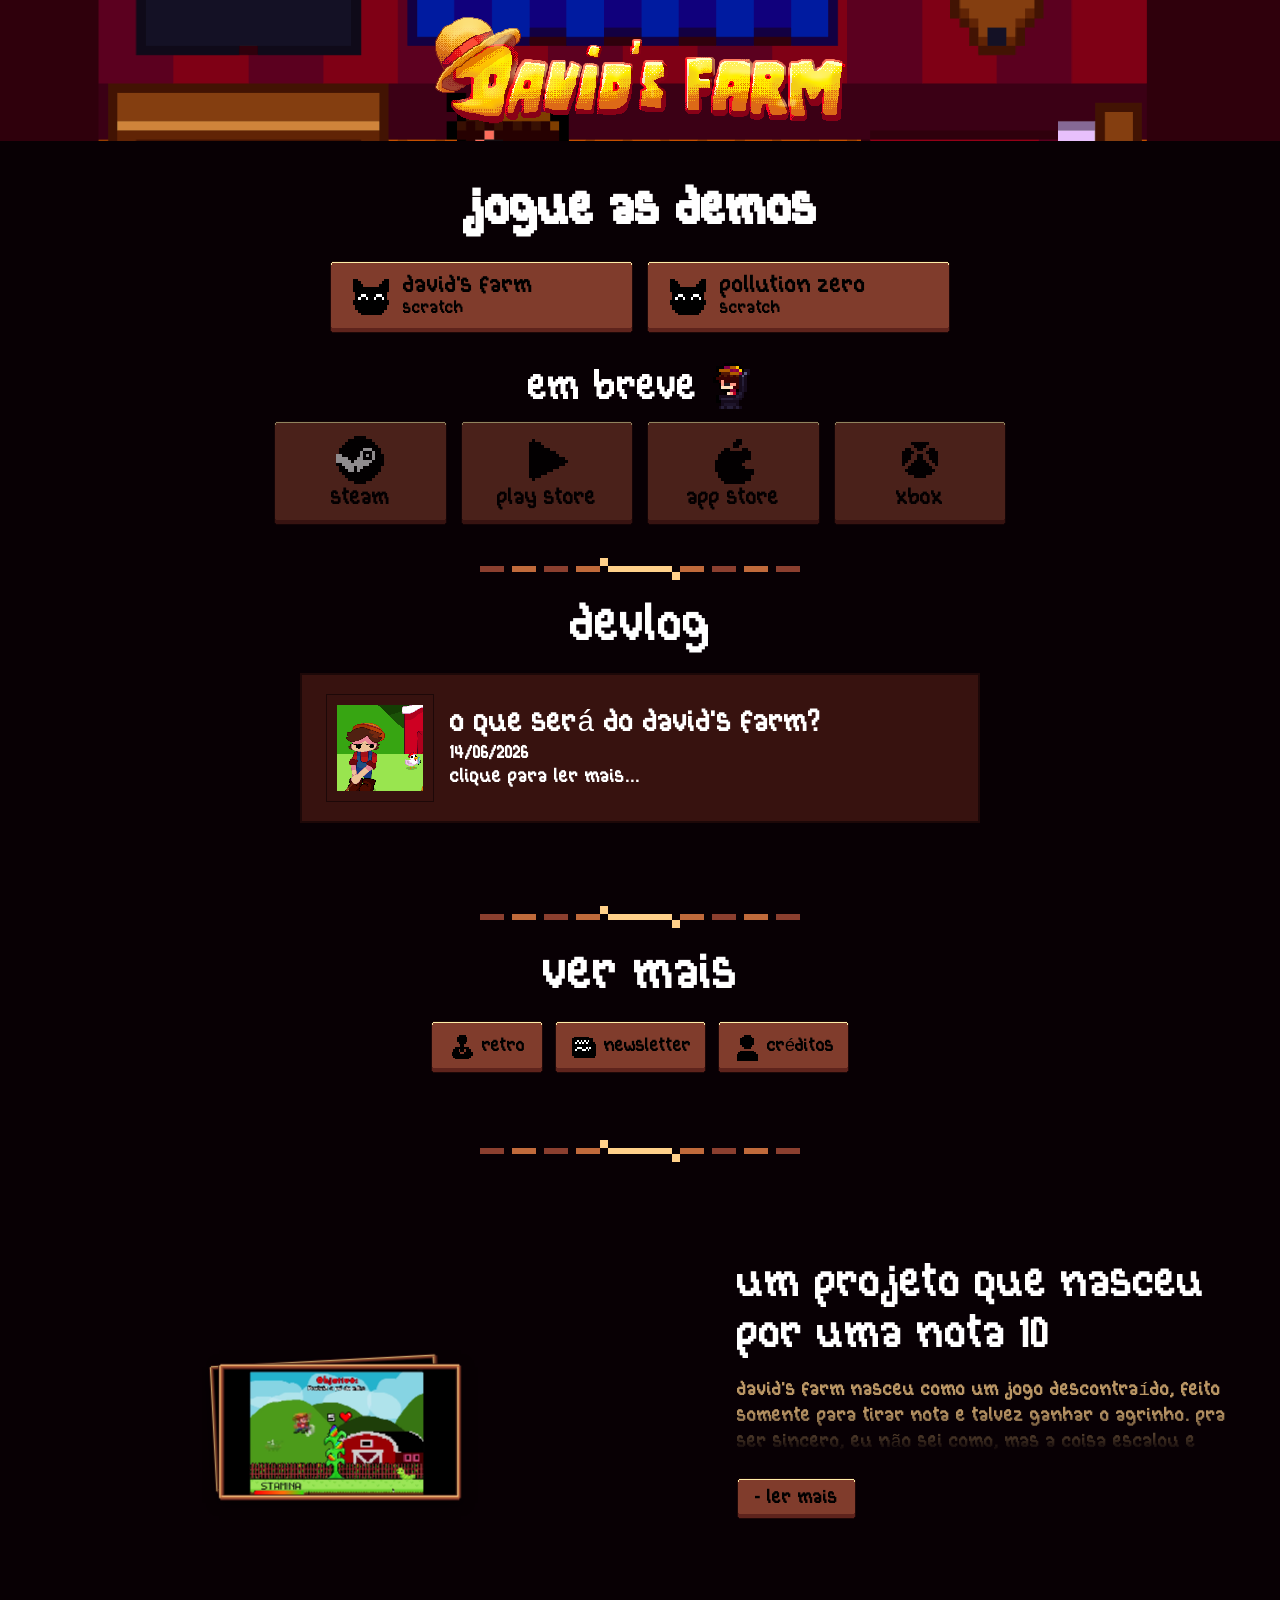
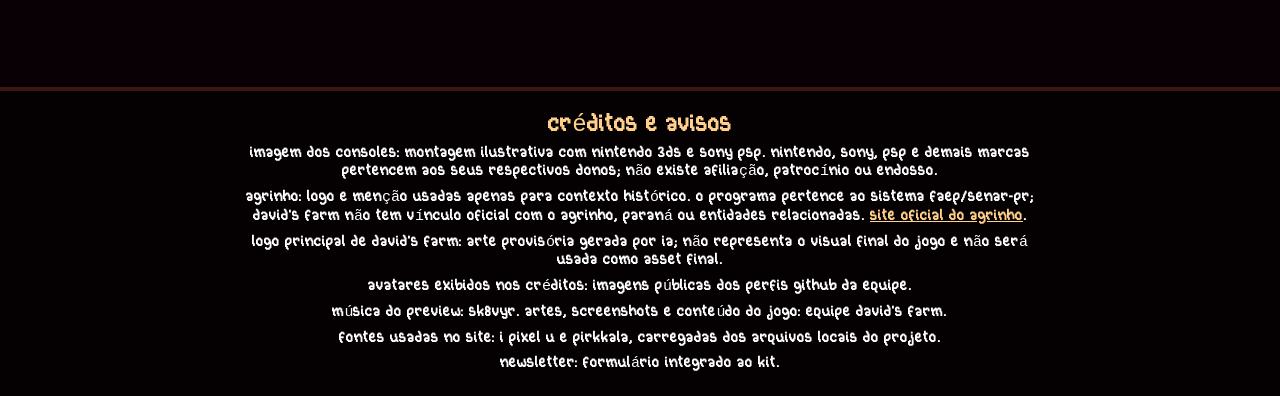
<file: index.html>
<!DOCTYPE html>
<html lang="pt-BR">
<head>
    <meta charset="UTF-8">
    <meta name="viewport" content="width=device-width, initial-scale=1.0">
    <title>David's Farm</title>
    <meta name="title" content="David's Farm">
    <meta property="og:title" content="David's Farm">
    <meta name="twitter:title" content="David's Farm">
    <link rel="icon" type="image/png" href="images/longset_logo.png">
    <link rel="preload" as="image" href="images/hero.png">
    <link rel="preload" as="image" href="images/logo.png">
    <link rel="preload" as="image" href="images/david_chair.png">
    <link rel="preload" as="image" href="images/devlog_button.png">
    <style>
        @font-face {
            font-family: 'Pirkkala';
            src: url('fonts/pirkkala.ttf') format('truetype');
            font-style: normal;
            font-weight: 400;
            font-display: swap;
        }

        * {
            box-sizing: border-box;
        }

        html,
        body {
            margin: 0;
            min-height: 100%;
            background: #080004;
            overflow-x: hidden;
        }

        body {
            color: #ffffff;
            font-family: 'Pirkkala', monospace;
            -webkit-font-smoothing: none;
            -moz-osx-font-smoothing: none;
            font-smooth: never;
        }

        html {
            scrollbar-color: #ffd08a #3c1712;
            scrollbar-width: auto;
        }

        ::-webkit-scrollbar {
            width: 18px;
            height: 18px;
        }

        ::-webkit-scrollbar-track {
            background: #080004;
            border-left: 4px solid #3c1712;
            box-shadow: inset 0 0 0 4px #1f0808;
        }

        ::-webkit-scrollbar-thumb {
            background: #ffd08a;
            border: 4px solid #3c1712;
            border-radius: 0;
            box-shadow:
                inset 3px 3px 0 #fff0b8,
                inset -3px -3px 0 #c06a3b;
        }

        ::-webkit-scrollbar-thumb:hover {
            background: #ffe0a8;
        }

        ::-webkit-scrollbar-button {
            width: 18px;
            height: 18px;
            background: #8b3f2f;
            border: 4px solid #3c1712;
            box-shadow: inset -3px -3px 0 #4a1712;
        }

        ::-webkit-scrollbar-corner {
            background: #3c1712;
        }

        img {
            max-width: 100%;
        }

        .page {
            min-height: 100vh;
            background: #080004;
        }

        .hero {
            position: relative;
            width: 100%;
            height: clamp(88px, 11vw, 145px);
            overflow: hidden;
            background: #080004;
        }

        .hero__image {
            position: absolute;
            top: 50%;
            left: 0;
            display: block;
            width: 100%;
            height: auto;
            transform: translateY(-50%);
            image-rendering: pixelated;
            image-rendering: crisp-edges;
        }

        .hero__logo {
            position: absolute;
            top: 50%;
            left: 50%;
            width: clamp(240px, 32vw, 470px);
            max-width: 84vw;
            height: auto;
            transform: translate(-50%, -50%);
            image-rendering: pixelated;
            image-rendering: crisp-edges;
        }

        .demos {
            width: min(760px, 100%);
            margin: 0 auto;
            padding: clamp(24px, 5vw, 46px) 14px clamp(20px, 4vw, 30px);
            text-align: center;
        }

        .demos__title {
            margin: 0 0 clamp(16px, 3vw, 24px);
            color: #ffffff;
            font-size: clamp(30px, 5vw, 50px);
            line-height: 1;
        }

        .demos__scratch-list {
            display: grid;
            grid-template-columns: repeat(2, minmax(0, 1fr));
            gap: clamp(8px, 1.5vw, 14px);
            width: min(620px, 100%);
            margin: 0 auto;
        }

        .demo-button {
            display: flex;
            flex-direction: row;
            align-items: center;
            justify-content: flex-start;
            gap: clamp(7px, 1.2vw, 11px);
            min-height: clamp(58px, 6vw, 72px);
            padding: clamp(6px, 1vw, 9px) clamp(8px, 1.6vw, 14px);
            color: #000000;
            text-align: left;
            text-decoration: none;
            border: 6px solid transparent;
            border-image-source: url('images/button.png');
            border-image-slice: 5 fill;
            border-image-width: 6px;
            border-image-repeat: stretch;
            image-rendering: pixelated;
        }

        .demo-button:focus-visible {
            outline: 3px solid #ffffff;
            outline-offset: 3px;
        }

        .demo-button--disabled {
            cursor: default;
            opacity: 0.55;
        }

        .demo-button__icon {
            flex: 0 0 auto;
            width: clamp(30px, 3.8vw, 42px);
            height: clamp(30px, 3.8vw, 42px);
            object-fit: contain;
            image-rendering: pixelated;
            image-rendering: crisp-edges;
        }

        .demo-button__copy {
            display: flex;
            flex-direction: column;
            gap: 2px;
            min-width: 0;
        }

        .demo-button__title,
        .demo-button__platform {
            display: block;
            overflow-wrap: normal;
            word-break: normal;
        }

        .demo-button__title {
            font-size: clamp(17px, 2.3vw, 23px);
            line-height: 0.95;
        }

        .demo-button__platform {
            color: #000000;
            font-size: clamp(13px, 1.7vw, 17px);
            line-height: 1;
        }

        .coming-soon {
            width: min(1040px, 100%);
            margin: clamp(18px, 4vw, 30px) auto 0;
        }

        .coming-soon__title {
            margin: 0 0 12px;
            color: #ffffff;
            font-size: clamp(26px, 4.2vw, 40px);
            line-height: 1;
            font-weight: normal;
            display: inline-flex;
            align-items: flex-end;
            justify-content: center;
            gap: 10px;
        }

        .coming-soon__mascot {
            width: clamp(30px, 4vw, 46px);
            height: clamp(30px, 4vw, 46px);
            image-rendering: pixelated;
            image-rendering: crisp-edges;
            transform-origin: 50% 92%;
            animation: david-chair-rock 1.8s ease-in-out infinite;
        }

        .coming-soon__list {
            display: grid;
            grid-template-columns: repeat(4, minmax(0, 1fr));
            gap: clamp(8px, 1.5vw, 14px);
        }

        .coming-soon .demo-button {
            flex-direction: column;
            justify-content: center;
            gap: 4px;
            text-align: center;
            min-height: clamp(58px, 6vw, 72px);
        }

        .coming-soon .demo-button__icon {
            width: clamp(34px, 4vw, 48px);
            height: clamp(34px, 4vw, 48px);
        }

        .coming-soon .demo-button__platform {
            font-size: clamp(17px, 2.1vw, 22px);
        }

        @keyframes david-chair-rock {
            0%,
            100% {
                transform: scaleX(-1) rotate(-9deg) translateY(1px);
            }

            50% {
                transform: scaleX(-1) rotate(9deg) translateY(-1px);
            }
        }

        .pixel-divider {
            width: min(640px, calc(100% - 28px));
            height: 28px;
            margin: 0 auto clamp(12px, 2.4vw, 20px);
            display: block;
            image-rendering: pixelated;
        }

        .pixel-divider--video {
            margin-bottom: 0;
        }

        .devlog {
            width: min(760px, 100%);
            margin: 0 auto;
            padding: 0 14px clamp(54px, 8vw, 80px);
            text-align: center;
        }

        .devlog__title {
            margin: 0 0 clamp(14px, 2.6vw, 20px);
            color: #ffffff;
            font-size: clamp(30px, 5vw, 50px);
            line-height: 1;
            font-weight: normal;
        }

        .devlog-list {
            display: grid;
            gap: clamp(10px, 2vw, 16px);
            width: min(680px, 100%);
            margin: 0 auto;
        }

        .devlog-card {
            display: grid;
            grid-template-columns: clamp(78px, 12vw, 108px) 1fr;
            align-items: center;
            gap: clamp(10px, 2vw, 16px);
            width: 100%;
            padding: clamp(9px, 1.7vw, 13px) clamp(12px, 2.4vw, 18px);
            color: #ffffff;
            background: transparent;
            text-align: left;
            cursor: pointer;
            font: inherit;
            border: 8px solid transparent;
            border-image-source: url('images/devlog_button.png');
            border-image-slice: 5 fill;
            border-image-width: 8px;
            border-image-repeat: stretch;
            image-rendering: pixelated;
        }

        .devlog-card:focus-visible {
            outline: 3px solid #ffffff;
            outline-offset: 3px;
        }

        .devlog-card__thumb-frame {
            width: 100%;
            aspect-ratio: 1;
            padding: 5px;
            border: 6px solid transparent;
            border-image-source: url('images/devlog_button.png');
            border-image-slice: 5 fill;
            border-image-width: 6px;
            border-image-repeat: stretch;
            image-rendering: pixelated;
        }

        .devlog-card__thumb {
            display: block;
            width: 100%;
            height: 100%;
            object-fit: cover;
            object-position: 42% 65%;
        }

        .devlog-card__copy {
            min-width: 0;
        }

        .devlog-card__title,
        .devlog-card__date,
        .devlog-card__hint {
            display: block;
        }

        .devlog-card__title {
            font-size: clamp(21px, 3.3vw, 30px);
            line-height: 1;
        }

        .devlog-card__date,
        .devlog-card__hint {
            margin-top: 5px;
            font-size: clamp(14px, 2.2vw, 19px);
            line-height: 1;
        }

        .devlog-modal {
            width: min(1180px, calc(100vw - 20px));
            max-height: min(94dvh, 960px);
            padding: clamp(18px, 3.2vw, 36px);
            color: #ffffff;
            background: transparent;
            border: 10px solid transparent;
            border-image-source: url('images/devlog_button.png');
            border-image-slice: 5 fill;
            border-image-width: 10px;
            border-image-repeat: stretch;
            image-rendering: pixelated;
            overflow: auto;
            scrollbar-color: #ffd08a #3c1712;
            scrollbar-width: auto;
        }

        .devlog-modal::backdrop {
            background: rgba(0, 0, 0, 0.72);
        }

        .devlog-modal::-webkit-scrollbar {
            width: 18px;
        }

        .devlog-modal::-webkit-scrollbar-track {
            background: #3c1712;
            border-left: 4px solid #080004;
        }

        .devlog-modal::-webkit-scrollbar-thumb {
            background: #ffd08a;
            border: 4px solid #3c1712;
            border-radius: 0;
        }

        .devlog-modal::-webkit-scrollbar-corner {
            background: #3c1712;
        }

        .devlog-modal__top {
            display: flex;
            align-items: flex-start;
            justify-content: space-between;
            gap: 18px;
            margin-bottom: clamp(16px, 2.6vw, 24px);
        }

        .devlog-modal__title {
            margin: 0;
            color: #ffffff;
            font-size: clamp(26px, 5vw, 44px);
            line-height: 1;
            font-weight: normal;
        }

        .devlog-modal__date {
            display: block;
            margin-top: 8px;
            font-size: clamp(15px, 2.6vw, 20px);
            line-height: 1;
        }

        .devlog-modal__close {
            flex: 0 0 auto;
            min-width: 40px;
            min-height: 36px;
            color: #000000;
            background: transparent;
            cursor: pointer;
            font: inherit;
            font-size: 22px;
            line-height: 1;
            border: 6px solid transparent;
            border-image-source: url('images/button.png');
            border-image-slice: 5 fill;
            border-image-width: 6px;
            border-image-repeat: stretch;
            image-rendering: pixelated;
        }

        .devlog-modal__close:focus-visible {
            outline: 3px solid #ffffff;
            outline-offset: 3px;
        }

        .devlog-modal__image-frame {
            padding: 8px;
            border: 8px solid transparent;
            border-image-source: url('images/devlog_button.png');
            border-image-slice: 5 fill;
            border-image-width: 8px;
            border-image-repeat: stretch;
            image-rendering: pixelated;
        }

        .devlog-modal__image {
            display: block;
            width: 100%;
            aspect-ratio: 4 / 5;
            object-fit: cover;
            object-position: 42% 65%;
        }

        .devlog-modal__body {
            text-align: left;
            font-size: clamp(17px, 2.2vw, 23px);
            line-height: 1.45;
        }

        .devlog-modal__section {
            display: grid;
            grid-template-columns: minmax(210px, 320px) minmax(0, 1fr);
            gap: clamp(18px, 3vw, 30px);
            align-items: start;
            padding-bottom: clamp(18px, 3vw, 28px);
            margin-bottom: clamp(18px, 3vw, 28px);
            border-bottom: 6px solid #6d2c22;
        }

        .devlog-modal__section:last-child {
            padding-bottom: 0;
            margin-bottom: 0;
            border-bottom: 0;
        }

        .devlog-modal__section-copy {
            min-width: 0;
            max-width: 720px;
        }

        .devlog-modal__section-copy p {
            margin: 0 0 16px;
        }

        .devlog-modal__section-copy p:last-child {
            margin-bottom: 0;
        }

        .devlog-modal__section-title {
            margin: 0 0 12px;
            color: #ffd08a;
            font-size: clamp(24px, 3.8vw, 34px);
            line-height: 1;
            font-weight: normal;
        }

        .devlog-modal__lead {
            color: #ffd08a;
            font-size: clamp(20px, 3vw, 28px);
            line-height: 1.15;
        }

        .devlog-modal__signature {
            margin-top: 22px;
            color: #ffd08a;
        }

        .more {
            width: min(760px, 100%);
            margin: 0 auto;
            padding: 0 14px clamp(42px, 7vw, 64px);
            text-align: center;
        }

        .more__title {
            margin: 0 0 clamp(14px, 2.6vw, 20px);
            color: #ffffff;
            font-size: clamp(30px, 5vw, 50px);
            line-height: 1;
            font-weight: normal;
        }

        .more__list {
            display: grid;
            grid-template-columns: repeat(3, auto);
            justify-content: center;
            gap: clamp(7px, 1.2vw, 12px);
            width: min(520px, 100%);
            margin: 0 auto;
        }

        .more-card {
            display: flex;
            flex-direction: row;
            align-items: center;
            justify-content: center;
            gap: 6px;
            min-width: clamp(82px, 11vw, 112px);
            min-height: clamp(42px, 5vw, 52px);
            padding: 6px 9px;
            color: #000000;
            text-decoration: none;
            border: 6px solid transparent;
            border-image-source: url('images/button.png');
            border-image-slice: 5 fill;
            border-image-width: 6px;
            border-image-repeat: stretch;
            image-rendering: pixelated;
        }

        .more-card:focus-visible {
            outline: 3px solid #ffffff;
            outline-offset: 3px;
        }

        .more-card__icon {
            flex: 0 0 auto;
            width: clamp(20px, 3vw, 28px);
            height: clamp(20px, 3vw, 28px);
            object-fit: contain;
            image-rendering: pixelated;
            image-rendering: crisp-edges;
        }

        .more-card__label {
            font-size: clamp(14px, 2vw, 18px);
            line-height: 1;
            white-space: nowrap;
        }

        .scroll-video {
            --video-grow-progress: 0;
            --video-rise-offset: 36px;
            min-height: auto;
            margin-top: 0;
            padding: 0 14px clamp(40px, 8vh, 80px);
            background: #080004;
        }

        .scroll-video.is-story-open {
            min-height: auto;
        }

        .scroll-video__sticky {
            position: sticky;
            top: 4svh;
            min-height: auto;
            display: flex;
            align-items: flex-start;
            justify-content: center;
            padding: clamp(24px, 5vh, 48px) 0;
            transition: position 0.3s ease, padding 0.3s ease;
        }

        .scroll-video.is-story-open .scroll-video__sticky {
            position: relative;
            top: auto;
            min-height: auto;
            padding: clamp(24px, 5vh, 48px) 0;
        }

        .scroll-video__grid {
            display: grid;
            grid-template-columns: 1.1fr 0.9fr;
            gap: clamp(40px, 6vw, 100px);
            align-items: center;
            width: 100%;
            max-width: 1240px;
            margin: 0 auto;
        }

        .scroll-video.is-story-open .scroll-video__grid {
            align-items: start;
        }

        .scroll-video__stack {
            position: relative;
            display: block;
            width: 100%;
            padding-bottom: 56.25%;
            transform: translate3d(0, var(--video-rise-offset), 0) scale(calc(0.38 + (var(--video-grow-progress) * 0.62)));
            transform-origin: center;
            transition: transform 120ms ease-out, padding-bottom 0.5s cubic-bezier(0.3, 1, 0.4, 1);
            will-change: transform;
        }

        .scroll-video.is-story-open .scroll-video__stack {
            padding-bottom: calc(112.5% + clamp(16px, 2.5vw, 32px));
            transform: none !important;
        }

        .scroll-video.is-story-open .scroll-video__media-wrap {
            filter: brightness(1) !important;
            box-shadow: 0 8px 30px rgba(0, 0, 0, 0.6) !important;
            cursor: default;
        }

        .scroll-video.is-story-open .scroll-video__media-wrap.is-front {
            transform: translate3d(0, 0, 0) rotate(0deg) scale(1) !important;
        }

        .scroll-video.is-story-open .scroll-video__media-wrap.is-back {
            transform: translate3d(0, calc(100% + clamp(16px, 2.5vw, 32px)), 0) rotate(0deg) scale(1) !important;
        }

        .scroll-video.is-story-open .scroll-video__media-wrap:hover::after {
            border-image-source: url("data:image/svg+xml,%3Csvg xmlns='http://www.w3.org/2000/svg' width='16' height='16'%3E%3Cdefs%3E%3Cmask id='m'%3E%3Crect width='16' height='16' fill='%23fff'/%3E%3Crect x='5' y='5' width='6' height='6' fill='%23000'/%3E%3C/mask%3E%3C/defs%3E%3Cg mask='url(%23m)'%3E%3Cpath fill='%233c1712' d='M2 0h12v2h2v12h-2v2H2v-2H0V2h2V0z'/%3E%3Cpath fill='%23ffd08a' d='M2 1h12v1H2zM1 2h1v12H1z'/%3E%3Cpath fill='%238b3f2f' d='M2 14h12v1H2zM14 2h1v12H14z'/%3E%3Crect x='2' y='2' width='12' height='12' fill='%23c06a3b'/%3E%3Cpath fill='%238b3f2f' d='M3 3h10v1H3zM3 3h1v10H3z'/%3E%3Cpath fill='%23ffd08a' d='M3 12h10v1H3zM12 3h1v10H12z'/%3E%3Crect x='4' y='4' width='8' height='8' fill='%233c1712'/%3E%3C/g%3E%3C/svg%3E") !important;
        }

        .scroll-video__media-wrap {
            position: absolute;
            top: 0;
            left: 0;
            display: block;
            width: 100%;
            aspect-ratio: 16 / 9;
            color: inherit;
            text-decoration: none;
            cursor: pointer;
            will-change: transform;
            transition: transform 0.5s cubic-bezier(0.3, 1, 0.4, 1), filter 0.5s ease, box-shadow 0.5s ease;
            box-shadow: 0 8px 30px rgba(0, 0, 0, 0.6);
        }

        .scroll-video__media-wrap::after {
            content: '';
            position: absolute;
            top: 0;
            left: 0;
            width: 100%;
            height: 100%;
            box-sizing: border-box;
            border: 15px solid transparent;
            border-image-source: url("data:image/svg+xml,%3Csvg xmlns='http://www.w3.org/2000/svg' width='16' height='16'%3E%3Cdefs%3E%3Cmask id='m'%3E%3Crect width='16' height='16' fill='%23fff'/%3E%3Crect x='5' y='5' width='6' height='6' fill='%23000'/%3E%3C/mask%3E%3C/defs%3E%3Cg mask='url(%23m)'%3E%3Cpath fill='%233c1712' d='M2 0h12v2h2v12h-2v2H2v-2H0V2h2V0z'/%3E%3Cpath fill='%23ffd08a' d='M2 1h12v1H2zM1 2h1v12H1z'/%3E%3Cpath fill='%238b3f2f' d='M2 14h12v1H2zM14 2h1v12H14z'/%3E%3Crect x='2' y='2' width='12' height='12' fill='%23c06a3b'/%3E%3Cpath fill='%238b3f2f' d='M3 3h10v1H3zM3 3h1v10H3z'/%3E%3Cpath fill='%23ffd08a' d='M3 12h10v1H3zM12 3h1v10H12z'/%3E%3Crect x='4' y='4' width='8' height='8' fill='%233c1712'/%3E%3C/g%3E%3C/svg%3E");
            border-image-slice: 5;
            border-image-width: 15px;
            image-rendering: pixelated;
            pointer-events: none;
            transition: border-image-source 0.5s ease;
            z-index: 2;
        }

        .scroll-video__media-wrap.is-front {
            z-index: 2;
            transform: translate3d(0, 0, 0) rotate(0deg) scale(1);
            filter: brightness(1);
        }

        .scroll-video__media-wrap.is-back {
            z-index: 1;
            transform: translate3d(-36px, -22px, 0) rotate(-3deg) scale(0.94);
            filter: brightness(0.8);
        }

        .scroll-video__media-wrap.is-back:hover {
            transform: translate3d(-48px, -28px, 0) rotate(-4deg) scale(0.96);
            filter: brightness(0.9);
            box-shadow: 0 12px 40px rgba(0, 0, 0, 0.8);
        }

        .scroll-video__media-wrap.is-back:hover::after {
            border-image-source: url("data:image/svg+xml,%3Csvg xmlns='http://www.w3.org/2000/svg' width='16' height='16'%3E%3Cdefs%3E%3Cmask id='m'%3E%3Crect width='16' height='16' fill='%23fff'/%3E%3Crect x='5' y='5' width='6' height='6' fill='%23000'/%3E%3C/mask%3E%3C/defs%3E%3Cg mask='url(%23m)'%3E%3Cpath fill='%238b3f2f' d='M2 0h12v2h2v12h-2v2H2v-2H0V2h2V0z'/%3E%3Cpath fill='%23fff' d='M2 1h12v1H2zM1 2h1v12H1z'/%3E%3Cpath fill='%23c06a3b' d='M2 14h12v1H2zM14 2h1v12H14z'/%3E%3Crect x='2' y='2' width='12' height='12' fill='%23ffd08a'/%3E%3Cpath fill='%23c06a3b' d='M3 3h10v1H3zM3 3h1v10H3z'/%3E%3Cpath fill='%23fff' d='M3 12h10v1H3zM12 3h1v10H12z'/%3E%3Crect x='4' y='4' width='8' height='8' fill='%238b3f2f'/%3E%3C/g%3E%3C/svg%3E");
        }

        .scroll-video__media-wrap:focus-visible {
            outline: 3px solid #ffffff;
            outline-offset: 6px;
            z-index: 3;
        }

        .scroll-video__media {
            display: block;
            width: 100%;
            height: 100%;
            object-fit: cover;
            background: #000000;
            border: 0;
            clip-path: polygon(6px 0, calc(100% - 6px) 0, calc(100% - 6px) 6px, 100% 6px, 100% calc(100% - 6px), calc(100% - 6px) calc(100% - 6px), calc(100% - 6px) 100%, 6px 100%, 6px calc(100% - 6px), 0 calc(100% - 6px), 0 6px, 6px 6px);
            box-shadow: none;
            pointer-events: none;
        }

        .scroll-video__tooltip {
            position: fixed;
            left: -9999px;
            top: -9999px;
            z-index: 100;
            width: min(238px, 72vw);
            height: auto;
            image-rendering: pixelated;
            pointer-events: none;
            display: none;
            visibility: hidden;
            opacity: 0;
            transform: scale(0.78);
            transform-origin: 0 0;
            transition:
                opacity 120ms ease,
                visibility 0s linear 120ms;
        }

        .scroll-video__tooltip.is-visible {
            display: block;
            visibility: visible;
            opacity: 1;
            transition-delay: 0s;
            animation: tooltip-pop 0.42s cubic-bezier(0.18, 0.9, 0.22, 1.25) both;
        }

        @keyframes tooltip-pop {
            0% {
                opacity: 0;
                transform: scale(0.62);
            }

            58% {
                opacity: 1;
                transform: scale(1.13);
            }

            100% {
                opacity: 1;
                transform: scale(1);
            }
        }

        .scroll-video__story {
            width: 100%;
            margin: 0;
            padding: 0;
            text-align: left;
        }

        .scroll-video__story-title {
            margin: 0 0 clamp(10px, 1.8vw, 16px) 0;
            color: #ffffff;
            font-size: clamp(24px, min(4.2vw, 5svh), 44px);
            line-height: 1.15;
            font-weight: normal;
            overflow-wrap: anywhere;
            text-align: left;
        }

        .scroll-video__story-copy {
            --story-copy-collapsed-height: 4.35em;
            --story-copy-full-height: 1200px;
            position: relative;
            max-width: none;
            max-height: var(--story-copy-collapsed-height);
            margin: 0;
            overflow: hidden;
            color: rgba(255, 208, 138, 0.72);
            font-size: clamp(14px, min(1.9vw, 2.4svh), 19px);
            line-height: 1.38;
            transition:
                max-height 320ms cubic-bezier(0.25, 0.85, 0.25, 1),
                color 220ms ease;
        }

        .scroll-video__story-copy p {
            margin: 0;
        }

        .scroll-video__story-copy p:not(:last-child) {
            margin-bottom: 0.8em;
        }

        .scroll-video__story-copy::after {
            content: "";
            position: absolute;
            right: 0;
            bottom: 0;
            left: 0;
            height: 2.6em;
            background: linear-gradient(to bottom, rgba(8, 0, 4, 0), #080004 82%);
            pointer-events: none;
            opacity: 1;
            transition: opacity 220ms ease;
        }

        .scroll-video__story.is-open .scroll-video__story-title {
            font-size: clamp(28px, min(4.8vw, 6svh), 52px);
        }

        .scroll-video__story.is-open .scroll-video__story-copy {
            max-height: var(--story-copy-full-height);
            color: rgba(255, 208, 138, 0.9);
            font-size: clamp(16px, min(2.1vw, 2.7svh), 22px);
            line-height: 1.55;
        }

        .scroll-video__story.is-open .scroll-video__story-copy::after {
            opacity: 0;
        }

        .scroll-video__story-toggle {
            margin-top: clamp(12px, 2.2vw, 18px);
            min-height: 40px;
            padding: 5px 12px;
            color: #000000;
            background: transparent;
            cursor: pointer;
            font: inherit;
            font-size: clamp(15px, 1.9vw, 19px);
            line-height: 1;
            border: 6px solid transparent;
            border-image-source: url('images/button.png');
            border-image-slice: 5 fill;
            border-image-width: 6px;
            border-image-repeat: stretch;
            image-rendering: pixelated;
        }

        .scroll-video__story-toggle:focus-visible {
            outline: 3px solid #ffffff;
            outline-offset: 3px;
        }

        .site-footer {
            width: 100%;
            padding: 22px 14px;
            color: #ffffff;
            background: #050002;
            border-top: 4px solid #3c1712;
        }

        .site-footer__inner {
            width: min(980px, 100%);
            margin: 0 auto;
            display: grid;
            gap: 18px;
            align-items: start;
        }

        .footer-section {
            display: grid;
            gap: 8px;
            text-align: center;
        }

        .footer-section__title {
            margin: 0;
            color: #ffd08a;
            font-size: clamp(18px, 2.5vw, 24px);
            line-height: 1;
            font-weight: normal;
        }

        .footer-copy,
        .footer-list {
            margin: 0;
            font-size: clamp(12px, 1.5vw, 15px);
            line-height: 1.25;
        }

        .footer-copy + .footer-copy {
            margin-top: 8px;
        }

        .footer-list {
            padding-left: 0;
            list-style: none;
            display: grid;
            gap: 7px;
            max-width: 820px;
            margin: 0 auto;
        }

        .footer-list a {
            color: #ffd08a;
        }

        @media (prefers-reduced-motion: reduce) {
            .coming-soon__mascot {
                animation: none;
            }

            .scroll-video {
                --video-grow-progress: 1;
                --video-rise-offset: 0px;
            }

            .scroll-video__stack {
                will-change: auto;
            }

            .scroll-video__media-wrap {
                transition: none !important;
            }
        }

        @media (max-width: 700px) {
            .hero {
                height: clamp(82px, 23vw, 104px);
            }

            .hero__image {
                top: 0;
                transform: none;
            }

            .hero__logo {
                width: clamp(190px, 68vw, 285px);
            }

            .demos {
                padding: 24px 10px 26px;
            }

            .demo-button {
                min-height: 64px;
                gap: 6px;
                padding: 6px;
            }

            .demo-button__icon {
                width: 28px;
                height: 28px;
            }

            .demo-button__title {
                font-size: clamp(14px, 4.4vw, 18px);
            }

            .demo-button__platform {
                font-size: clamp(11px, 3.5vw, 14px);
            }

            .coming-soon .demo-button__icon {
                width: 34px;
                height: 34px;
            }

            .coming-soon .demo-button__platform {
                font-size: clamp(15px, 4.5vw, 18px);
            }

            .coming-soon__mascot {
                width: 34px;
                height: 34px;
            }

            .coming-soon__list {
                grid-template-columns: repeat(2, minmax(0, 1fr));
            }

            .devlog {
                padding: 0 10px 54px;
            }

            .pixel-divider {
                margin-bottom: 10px;
            }

            .devlog-modal {
                width: calc(100vw - 16px);
                max-height: 90dvh;
                padding: 16px;
            }

            .devlog-modal__top {
                gap: 10px;
            }

            .devlog-modal__body {
                font-size: clamp(17px, 4.8vw, 21px);
            }

            .devlog-modal__section {
                grid-template-columns: 1fr;
            }

            .devlog-modal__section .devlog-modal__image-frame {
                width: min(280px, 100%);
                margin: 0 auto;
            }

            .more__list {
                grid-template-columns: repeat(3, auto);
                width: 100%;
            }

            .more-card {
                min-width: 88px;
            }

            .scroll-video {
                --video-rise-offset: 28px;
                min-height: 82svh;
                padding: 0 10px;
            }

            .scroll-video__sticky {
                top: 5svh;
                min-height: 72svh;
            }

            .scroll-video__grid {
                grid-template-columns: 1fr;
                gap: 30px;
            }

            .scroll-video__stack {
                width: 100%;
            }

            .scroll-video__media-wrap.is-back {
                transform: translate3d(-24px, -16px, 0) rotate(-3deg) scale(0.95);
            }

            .scroll-video__media-wrap.is-back:hover {
                transform: translate3d(-32px, -22px, 0) rotate(-4deg) scale(0.97);
            }

            .scroll-video__tooltip {
                width: min(210px, 82vw);
            }

            .scroll-video__story {
                width: 100%;
                padding: 12px 0 32px;
                text-align: center;
            }

            .scroll-video__story-title {
                max-width: none;
                font-size: clamp(25px, 7.8vw, 36px);
                line-height: 1.1;
                text-align: center;
                margin: 0 auto clamp(10px, 1.8vw, 16px);
            }

            .scroll-video__story-copy {
                --story-copy-collapsed-height: 4.6em;
                max-width: none;
                margin: 0 auto;
                font-size: clamp(14px, 4.4vw, 18px);
                line-height: 1.38;
            }

            .site-footer__inner {
                grid-template-columns: 1fr;
            }
        }
    </style>
</head>
<body>
    <main class="page">
        <section class="hero" aria-label="Hero de David's Farm">
            <img class="hero__image" src="images/hero.png" alt="Cena pixel art de David's Farm">
            <img class="hero__logo" src="images/logo.png" alt="David's Farm">
        </section>

        <section class="demos" aria-labelledby="demos-title">
            <h1 class="demos__title" id="demos-title">Jogue as Demos</h1>

            <div class="demos__scratch-list">
                <a class="demo-button" href="https://scratch.mit.edu/projects/1005715087/" target="_blank" rel="noopener noreferrer">
                    <img class="demo-button__icon" src="images/scratch_icon.png" alt="">
                    <span class="demo-button__copy">
                        <span class="demo-button__title">David's Farm</span>
                        <span class="demo-button__platform">Scratch</span>
                    </span>
                </a>

                <a class="demo-button" href="https://scratch.mit.edu/projects/1168676248/" target="_blank" rel="noopener noreferrer">
                    <img class="demo-button__icon" src="images/scratch_icon.png" alt="">
                    <span class="demo-button__copy">
                        <span class="demo-button__title">Pollution Zero</span>
                        <span class="demo-button__platform">Scratch</span>
                    </span>
                </a>
            </div>

            <div class="coming-soon">
                <h2 class="coming-soon__title">
                    <span>Em breve</span>
                    <img class="coming-soon__mascot" src="images/david_chair.png" alt="">
                </h2>
                <div class="coming-soon__list">
                    <div class="demo-button demo-button--disabled" aria-disabled="true">
                        <img class="demo-button__icon" src="images/steam_icon.png" alt="">
                        <span class="demo-button__copy">
                            <span class="demo-button__platform">Steam</span>
                        </span>
                    </div>

                    <div class="demo-button demo-button--disabled" aria-disabled="true">
                        <img class="demo-button__icon" src="images/play_store_icon.png" alt="">
                        <span class="demo-button__copy">
                            <span class="demo-button__platform">Play Store</span>
                        </span>
                    </div>

                    <div class="demo-button demo-button--disabled" aria-disabled="true">
                        <img class="demo-button__icon" src="images/apple_icon.png" alt="">
                        <span class="demo-button__copy">
                            <span class="demo-button__platform">App Store</span>
                        </span>
                    </div>

                    <div class="demo-button demo-button--disabled" aria-disabled="true">
                        <img class="demo-button__icon" src="images/xbox_icon.png" alt="">
                        <span class="demo-button__copy">
                            <span class="demo-button__platform">Xbox</span>
                        </span>
                    </div>
                </div>
            </div>
        </section>

        <svg class="pixel-divider" viewBox="0 0 320 28" aria-hidden="true">
            <rect x="0" y="11" width="24" height="6" fill="#8b3f2f" />
            <rect x="32" y="11" width="24" height="6" fill="#c06a3b" />
            <rect x="64" y="11" width="24" height="6" fill="#8b3f2f" />
            <rect x="96" y="11" width="24" height="6" fill="#c06a3b" />
            <rect x="128" y="11" width="64" height="6" fill="#ffd08a" />
            <rect x="200" y="11" width="24" height="6" fill="#c06a3b" />
            <rect x="232" y="11" width="24" height="6" fill="#8b3f2f" />
            <rect x="264" y="11" width="24" height="6" fill="#c06a3b" />
            <rect x="296" y="11" width="24" height="6" fill="#8b3f2f" />
            <rect x="120" y="3" width="8" height="8" fill="#ffd08a" />
            <rect x="192" y="17" width="8" height="8" fill="#ffd08a" />
        </svg>

        <section class="devlog" aria-labelledby="devlog-title">
            <h2 class="devlog__title" id="devlog-title">Devlog</h2>

            <div class="devlog-list">
                <button class="devlog-card" type="button" data-devlog-open="devlog-modal-intro">
                    <span class="devlog-card__thumb-frame">
                        <img class="devlog-card__thumb" src="images/2yearscard.png" alt="">
                    </span>
                    <span class="devlog-card__copy">
                        <span class="devlog-card__title">O que será do David's Farm?</span>
                        <span class="devlog-card__date">14/06/2026</span>
                        <span class="devlog-card__hint">Clique para ler mais...</span>
                    </span>
                </button>

            </div>
        </section>

        <svg class="pixel-divider" viewBox="0 0 320 28" aria-hidden="true">
            <rect x="0" y="11" width="24" height="6" fill="#8b3f2f" />
            <rect x="32" y="11" width="24" height="6" fill="#c06a3b" />
            <rect x="64" y="11" width="24" height="6" fill="#8b3f2f" />
            <rect x="96" y="11" width="24" height="6" fill="#c06a3b" />
            <rect x="128" y="11" width="64" height="6" fill="#ffd08a" />
            <rect x="200" y="11" width="24" height="6" fill="#c06a3b" />
            <rect x="232" y="11" width="24" height="6" fill="#8b3f2f" />
            <rect x="264" y="11" width="24" height="6" fill="#c06a3b" />
            <rect x="296" y="11" width="24" height="6" fill="#8b3f2f" />
            <rect x="120" y="3" width="8" height="8" fill="#ffd08a" />
            <rect x="192" y="17" width="8" height="8" fill="#ffd08a" />
        </svg>

        <section class="more" aria-labelledby="more-title">
            <h2 class="more__title" id="more-title">Ver mais</h2>

            <div class="more__list">
                <a class="more-card" href="retro/">
                    <img class="more-card__icon" src="images/retro_icon.png" alt="">
                    <span class="more-card__label">Retro</span>
                </a>

                <a class="more-card" href="newsletter/">
                    <img class="more-card__icon" src="images/newsletter_icon.png" alt="">
                    <span class="more-card__label">Newsletter</span>
                </a>

                <a class="more-card" href="creditos/">
                    <img class="more-card__icon" src="images/credits_icon.png" alt="">
                    <span class="more-card__label">Créditos</span>
                </a>
            </div>
        </section>

        <dialog class="devlog-modal" id="devlog-modal-intro" aria-labelledby="devlog-modal-intro-title">
            <div class="devlog-modal__top">
                <div>
                    <h2 class="devlog-modal__title" id="devlog-modal-intro-title">O que será do David's Farm?</h2>
                    <span class="devlog-modal__date">Escrito em 14/06/2026</span>
                </div>
                <button class="devlog-modal__close" type="button" data-devlog-close aria-label="Fechar devlog">X</button>
            </div>

            <article class="devlog-modal__body">
                <section class="devlog-modal__section">
                    <div class="devlog-modal__image-frame">
                        <img class="devlog-modal__image" src="images/2yearscard.png" alt="">
                    </div>

                    <div class="devlog-modal__section-copy">
                        <h3 class="devlog-modal__section-title">O projeto</h3>
                        <p class="devlog-modal__lead">Olá! Seja bem-vindo ao site oficial de David's Farm.</p>
                        <p>Eu sou Gabriel, mais conhecido como Deon, criador e desenvolvedor principal do projeto. Este site existe por um motivo simples: compartilhar a evolução do jogo com quem tiver curiosidade de acompanhar essa jornada.</p>
                        <p>Por mais maluco que pareça, David's Farm está se tornando um projeto real. Atualmente, uma pequena equipe de 4 desenvolvedores trabalha no jogo utilizando C++.</p>
                        <p>Nosso objetivo é lançar o projeto para PC, Mobile e Xbox Series. E... é, a gente também pretende portar para Nintendo 3DS, PSP e alguns consoles clássicos compatíveis. Não pergunte por quê. Nós também não temos certeza.</p>
                        <p>A longo prazo, pretendemos publicar o jogo na Steam. Então fique de olho nas novidades.</p>
                    </div>
                </section>

                <section class="devlog-modal__section">
                    <div class="devlog-modal__image-frame">
                        <img class="devlog-modal__image" src="images/history_card.png" alt="">
                    </div>

                    <div class="devlog-modal__section-copy">
                        <h3 class="devlog-modal__section-title">A história</h3>
                        <p class="devlog-modal__lead">A história vai mudar. Sim, ela vai mudar.</p>
                        <p>O David's Farm original continuará sendo a base de tudo, mas conforme o desenvolvimento avança, algumas partes da história serão reescritas, expandidas ou adaptadas. Nosso objetivo é manter a personalidade dos personagens e a essência do universo que muita gente já conhece.</p>
                        <p>A trama envolvendo o Coed Mawr continuará sendo uma peça importante da história, mas provavelmente não exatamente da mesma forma que você lembra.</p>
                        <p>Vale lembrar que a história ainda está sendo escrita. Estamos construindo o jogo e o universo ao mesmo tempo, então muitas ideias ainda estão tomando forma.</p>
                        <p>Mas uma coisa eu posso garantir: eu, Gabriel, vou me esforçar ao máximo para criar uma aventura divertida, dinâmica e memorável. Então fique de olho nas novidades. :)</p>
                        <p class="devlog-modal__signature">— Deon • 14/06/2026</p>
                    </div>
                </section>
            </article>
        </dialog>

        <svg class="pixel-divider pixel-divider--video" viewBox="0 0 320 28" aria-hidden="true">
            <rect x="0" y="11" width="24" height="6" fill="#8b3f2f" />
            <rect x="32" y="11" width="24" height="6" fill="#c06a3b" />
            <rect x="64" y="11" width="24" height="6" fill="#8b3f2f" />
            <rect x="96" y="11" width="24" height="6" fill="#c06a3b" />
            <rect x="128" y="11" width="64" height="6" fill="#ffd08a" />
            <rect x="200" y="11" width="24" height="6" fill="#c06a3b" />
            <rect x="232" y="11" width="24" height="6" fill="#8b3f2f" />
            <rect x="264" y="11" width="24" height="6" fill="#c06a3b" />
            <rect x="296" y="11" width="24" height="6" fill="#8b3f2f" />
            <rect x="120" y="3" width="8" height="8" fill="#ffd08a" />
            <rect x="192" y="17" width="8" height="8" fill="#ffd08a" />
        </svg>

        <section class="scroll-video" data-scroll-video aria-label="Video preview de David's Farm">
            <div class="scroll-video__sticky">
                <div class="scroll-video__grid">
                    <div class="scroll-video__stack">
                        <a class="scroll-video__media-wrap is-front" href="https://scratch.mit.edu/projects/1005715087/" target="_blank" rel="noopener noreferrer" aria-label="Testar David's Farm no Scratch" tabindex="0">
                            <video
                                class="scroll-video__media"
                                src="videos/davids_1.webm"
                                autoplay
                                loop
                                muted
                                playsinline
                                preload="metadata"
                                data-force-muted
                                disablepictureinpicture
                                disableremoteplayback
                                aria-label="Preview 1 de David's Farm"
                            ></video>
                        </a>
                        <a class="scroll-video__media-wrap is-back" href="https://scratch.mit.edu/projects/1005715087/" target="_blank" rel="noopener noreferrer" aria-label="Testar David's Farm no Scratch" tabindex="0">
                            <video
                                class="scroll-video__media"
                                src="videos/davids_2.webm"
                                autoplay
                                loop
                                muted
                                playsinline
                                preload="metadata"
                                data-force-muted
                                disablepictureinpicture
                                disableremoteplayback
                                aria-label="Preview 2 de David's Farm"
                            ></video>
                        </a>
                    </div>

                    <section class="scroll-video__story" data-story-preview aria-labelledby="scroll-video-story-title">
                        <h2 class="scroll-video__story-title" id="scroll-video-story-title">Um projeto que nasceu por uma nota 10</h2>

                        <div class="scroll-video__story-copy" id="scroll-video-story-copy">
                            <p>David's Farm nasceu como um jogo descontraído, feito somente para tirar nota e talvez ganhar o Agrinho. Pra ser sincero, eu não sei como, mas a coisa escalou e chegou onde está hoje.</p>
                            <p>Se você jogar ambos os jogos, vão parecer meio crus, sim. Mas no jogo em C++, isso vai mudar. Focaremos muito mais em história e jogabilidade do que fazer ele corrido para ganhar um concurso.</p>
                            <p>O Agrinho me proporcionou aventuras e aprendizados incríveis, então, se você estiver vendo isso em época de Agrinho, por favor, faça seu projeto e não desista dele! Ele foi o meu ponto de partida.</p>
                            <p>— Deon</p>
                        </div>

                        <button class="scroll-video__story-toggle" type="button" aria-expanded="false" aria-controls="scroll-video-story-copy" data-story-toggle>- Ler mais</button>
                    </section>
                </div>
            </div>
        </section>

        <svg class="scroll-video__tooltip" data-video-tooltip viewBox="0 0 238 58" aria-hidden="true" focusable="false">
            <rect x="10" y="2" width="218" height="6" fill="#3c1712" />
            <rect x="4" y="8" width="230" height="36" fill="#3c1712" />
            <rect x="10" y="44" width="218" height="6" fill="#3c1712" />
            <rect x="22" y="50" width="30" height="6" fill="#3c1712" />
            <rect x="16" y="8" width="206" height="36" fill="#ffd08a" />
            <rect x="10" y="14" width="218" height="24" fill="#ffd08a" />
            <rect x="18" y="14" width="202" height="4" fill="#fff0b8" />
            <rect x="18" y="34" width="202" height="4" fill="#c06a3b" opacity="0.75" />
            <rect x="28" y="44" width="18" height="6" fill="#ffd08a" />
            <text x="119" y="31" fill="#1d0806" text-anchor="middle" dominant-baseline="middle" font-family="Pirkkala, monospace" font-size="20">Testar no Scratch</text>
        </svg>
    </main>

    <footer class="site-footer" id="credits">
        <div class="site-footer__inner">
            <section class="footer-section" aria-labelledby="credits-title">
                <h2 class="footer-section__title" id="credits-title">Créditos e avisos</h2>

                <ul class="footer-list">
                    <li>Imagem dos consoles: montagem ilustrativa com Nintendo 3DS e Sony PSP. Nintendo, Sony, PSP e demais marcas pertencem aos seus respectivos donos; não existe afiliação, patrocínio ou endosso.</li>
                    <li>Agrinho: logo e menção usadas apenas para contexto histórico. O programa pertence ao Sistema FAEP/SENAR-PR; David's Farm não tem vínculo oficial com o Agrinho, Paraná ou entidades relacionadas. <a href="https://www.sistemafaep.org.br/agrinho/" target="_blank" rel="noopener noreferrer">Site oficial do Agrinho</a>.</li>
                    <li>Logo principal de David's Farm: arte provisória gerada por IA; não representa o visual final do jogo e não será usada como asset final.</li>
                    <li>Avatares exibidos nos créditos: imagens públicas dos perfis GitHub da equipe.</li>
                    <li>Música do preview: sk8vyr. Artes, screenshots e conteúdo do jogo: equipe David's Farm.</li>
                    <li>Fontes usadas no site: I Pixel U e Pirkkala, carregadas dos arquivos locais do projeto.</li>
                    <li>Newsletter: formulário integrado ao Kit.</li>
                </ul>
            </section>
        </div>
    </footer>

    <script>
        document.querySelectorAll('[data-devlog-open]').forEach((button) => {
            button.addEventListener('click', () => {
                const modal = document.getElementById(button.dataset.devlogOpen);
                modal.showModal();
            });
        });

        document.querySelectorAll('.devlog-modal').forEach((modal) => {
            modal.querySelector('[data-devlog-close]').addEventListener('click', () => {
                modal.close();
            });

            modal.addEventListener('click', (event) => {
                if (event.target === modal) {
                    modal.close();
                }
            });
        });

        document.querySelectorAll('[data-force-muted]').forEach((video) => {
            const keepMuted = () => {
                video.defaultMuted = true;
                video.muted = true;
                video.volume = 0;
            };

            keepMuted();
            video.addEventListener('volumechange', keepMuted);
            const playPromise = video.play();

            if (playPromise) {
                playPromise.catch(() => {});
            }
        });

        const scratchTooltip = document.querySelector('[data-video-tooltip]');

        if (scratchTooltip) {
            const tooltipTargets = document.querySelectorAll('.scroll-video__media-wrap');
            const tooltipOffsetX = -32;
            const tooltipOffsetY = -57;

            const clamp = (value, min, max) => {
                return Math.min(Math.max(value, min), max);
            };

            const placeTooltip = (clientX, clientY) => {
                const rect = scratchTooltip.getBoundingClientRect();
                const tooltipWidth = rect.width || 238;
                const tooltipHeight = rect.height || 58;
                const maxX = window.innerWidth - tooltipWidth - 8;
                const maxY = window.innerHeight - tooltipHeight - 8;
                const nextX = maxX > 8 ? clamp(clientX + tooltipOffsetX, 8, maxX) : 8;
                const nextY = maxY > 8 ? clamp(clientY + tooltipOffsetY, 8, maxY) : 8;

                scratchTooltip.style.left = `${Math.round(nextX)}px`;
                scratchTooltip.style.top = `${Math.round(nextY)}px`;
            };

            const showTooltipAt = (event) => {
                if (typeof event.clientX !== 'number' || typeof event.clientY !== 'number') {
                    return;
                }

                const storyPreview = document.querySelector('[data-story-preview]');
                const isStoryOpen = storyPreview && storyPreview.classList.contains('is-open');

                const isBack = event.currentTarget.classList.contains('is-back');
                const tooltipTextEl = scratchTooltip.querySelector('text');
                if (tooltipTextEl) {
                    tooltipTextEl.textContent = (!isStoryOpen && isBack) ? 'Alternar vídeo' : 'Testar no Scratch';
                }

                placeTooltip(event.clientX, event.clientY);
                scratchTooltip.classList.add('is-visible');
            };

            const hideScratchTooltip = () => {
                scratchTooltip.classList.remove('is-visible');
                scratchTooltip.style.left = '-9999px';
                scratchTooltip.style.top = '-9999px';
            };

            tooltipTargets.forEach((mediaWrap) => {
                mediaWrap.addEventListener('pointerenter', showTooltipAt);
                mediaWrap.addEventListener('pointermove', showTooltipAt);
                mediaWrap.addEventListener('pointerleave', hideScratchTooltip);
                mediaWrap.addEventListener('mouseenter', showTooltipAt);
                mediaWrap.addEventListener('mousemove', showTooltipAt);
                mediaWrap.addEventListener('mouseleave', hideScratchTooltip);
                mediaWrap.addEventListener('blur', hideScratchTooltip);

                mediaWrap.addEventListener('focus', () => {
                    const rect = mediaWrap.getBoundingClientRect();

                    placeTooltip(rect.left + (rect.width / 2), rect.top + (rect.height / 2));
                    scratchTooltip.classList.add('is-visible');
                });

                mediaWrap.addEventListener('click', (event) => {
                    const storyPreview = document.querySelector('[data-story-preview]');
                    const isStoryOpen = storyPreview && storyPreview.classList.contains('is-open');

                    if (!isStoryOpen && mediaWrap.classList.contains('is-back')) {
                        event.preventDefault();

                        tooltipTargets.forEach((el) => {
                            if (el === mediaWrap) {
                                el.classList.remove('is-back');
                                el.classList.add('is-front');
                            } else {
                                el.classList.remove('is-front');
                                el.classList.add('is-back');
                            }
                        });

                        const tooltipTextEl = scratchTooltip.querySelector('text');
                        if (tooltipTextEl) {
                            tooltipTextEl.textContent = 'Testar no Scratch';
                        }
                    }
                });
            });

        }

        document.querySelectorAll('[data-story-toggle]').forEach((button) => {
            const story = button.closest('[data-story-preview]');
            const copy = story.querySelector('.scroll-video__story-copy');
            let storyResizeFrame = null;

            const syncStoryHeight = () => {
                storyResizeFrame = null;
                const baseHeight = copy.scrollHeight;
                // Add a buffer and multiply to account for the larger font-size when expanded
                copy.style.setProperty('--story-copy-full-height', `${Math.round(baseHeight * 1.35) + 30}px`);
            };

            const requestStoryHeightSync = () => {
                if (storyResizeFrame !== null) {
                    return;
                }

                storyResizeFrame = window.requestAnimationFrame(syncStoryHeight);
            };

            syncStoryHeight();

            if (document.fonts) {
                document.fonts.ready.then(requestStoryHeightSync);
            }

            window.addEventListener('resize', requestStoryHeightSync);

            button.addEventListener('click', () => {
                syncStoryHeight();

                const isOpen = story.classList.toggle('is-open');

                const scrollVideoContainer = story.closest('[data-scroll-video]');
                if (scrollVideoContainer) {
                    scrollVideoContainer.classList.toggle('is-story-open', isOpen);
                }

                button.setAttribute('aria-expanded', String(isOpen));
                button.textContent = isOpen ? '- Ler menos' : '- Ler mais';
            });
        });

        const scrollVideo = document.querySelector('[data-scroll-video]');

        if (scrollVideo) {
            const reduceMotion = window.matchMedia('(prefers-reduced-motion: reduce)');
            let scrollVideoFrame = null;

            const updateScrollVideo = () => {
                scrollVideoFrame = null;

                if (reduceMotion.matches) {
                    scrollVideo.style.setProperty('--video-grow-progress', '1');
                    scrollVideo.style.setProperty('--video-rise-offset', '0px');
                    return;
                }

                const rect = scrollVideo.getBoundingClientRect();
                const start = window.innerHeight * 0.86;
                const end = window.innerHeight * 0.18;
                const rawProgress = (start - rect.top) / (start - end);
                const progress = Math.min(1, Math.max(0, rawProgress));
                const easedProgress = progress * progress * (3 - (2 * progress));
                const riseOffset = Math.round((1 - easedProgress) * Math.min(42, window.innerHeight * 0.055));

                scrollVideo.style.setProperty('--video-grow-progress', easedProgress.toFixed(3));
                scrollVideo.style.setProperty('--video-rise-offset', `${riseOffset}px`);
            };

            const requestScrollVideoUpdate = () => {
                if (scrollVideoFrame !== null) {
                    return;
                }

                scrollVideoFrame = window.requestAnimationFrame(updateScrollVideo);
            };

            window.addEventListener('scroll', requestScrollVideoUpdate, { passive: true });
            window.addEventListener('resize', requestScrollVideoUpdate);

            if (typeof reduceMotion.addEventListener === 'function') {
                reduceMotion.addEventListener('change', requestScrollVideoUpdate);
            } else {
                reduceMotion.addListener(requestScrollVideoUpdate);
            }

            requestScrollVideoUpdate();
        }
    </script>
</body>
</html>
</file>
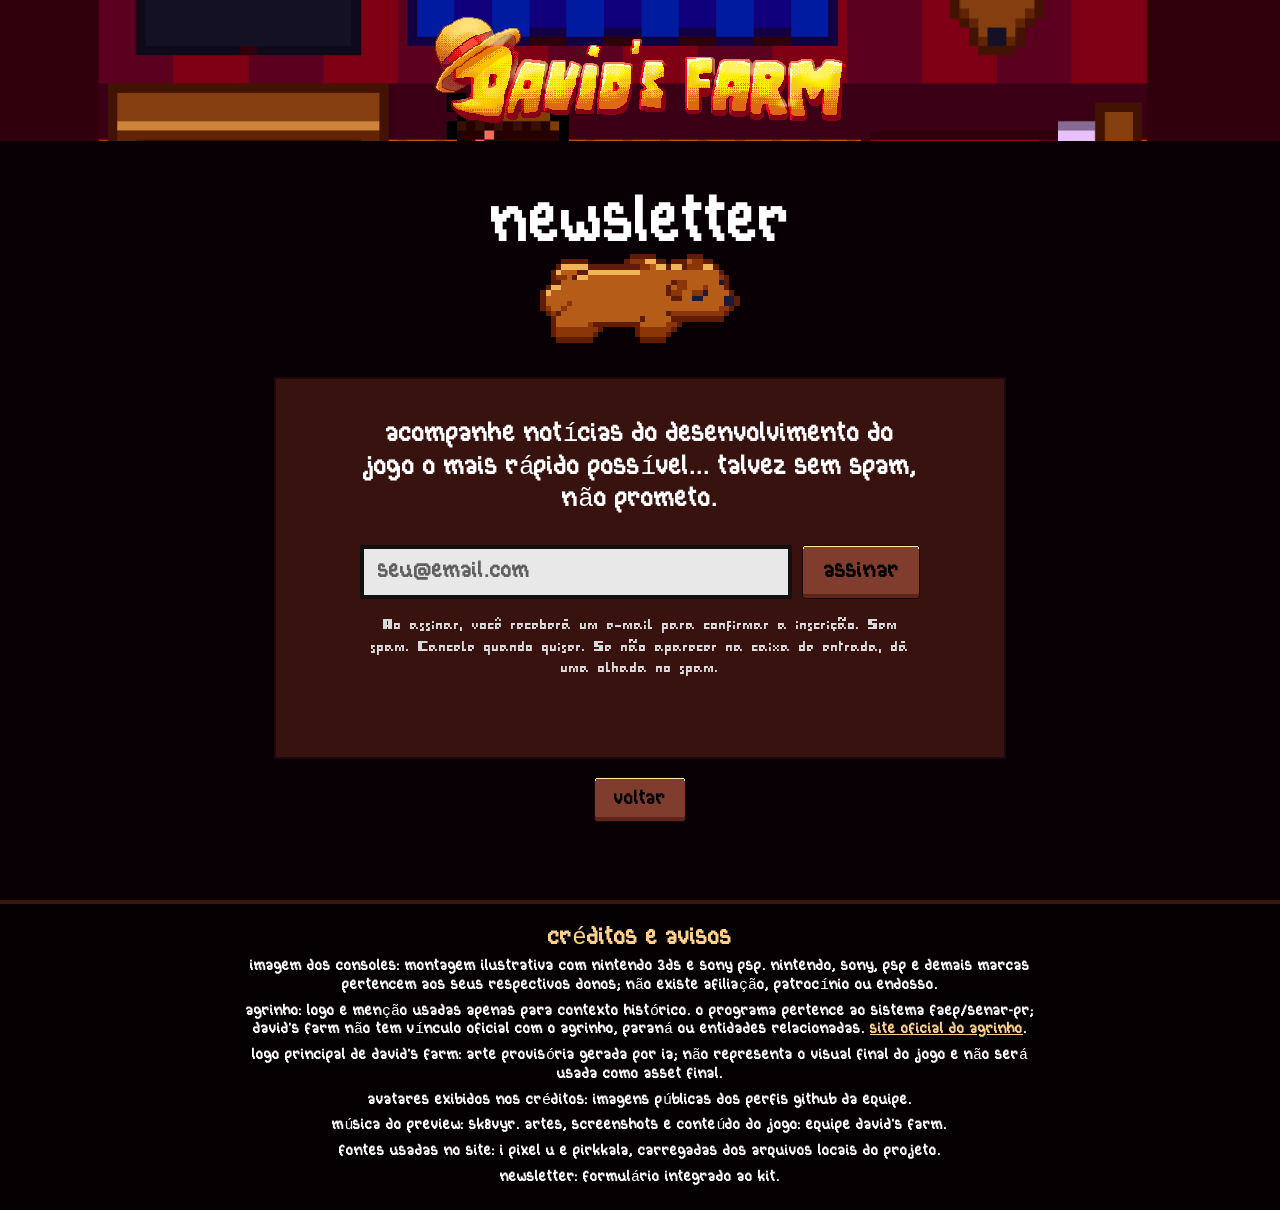
<file: newsletter/index.html>
<!DOCTYPE html>
<html lang="pt-BR">
<head>
    <meta charset="UTF-8">
    <meta name="viewport" content="width=device-width, initial-scale=1.0">
    <title>David's Farm - Newsletter</title>
    <link rel="icon" type="image/png" href="../images/longset_logo.png">
    <style>
        @font-face {
            font-family: 'Pirkkala';
            src: url('../fonts/pirkkala.ttf') format('truetype');
            font-style: normal;
            font-weight: 400;
            font-display: swap;
        }

        @font-face {
            font-family: 'I Pixel U';
            src: url('../fonts/I-pixel-u.ttf') format('truetype');
            font-style: normal;
            font-weight: 400;
            font-display: swap;
        }

        * {
            box-sizing: border-box;
        }

        html,
        body {
            margin: 0;
            min-height: 100%;
            background: #080004;
        }

        body {
            min-height: 100vh;
            color: #ffffff;
            font-family: 'Pirkkala', monospace;
            -webkit-font-smoothing: none;
            -moz-osx-font-smoothing: none;
            font-smooth: never;
        }

        .page {
            min-height: 100vh;
            padding-bottom: clamp(22px, 5vw, 54px);
        }

        .hero {
            position: relative;
            width: 100%;
            height: clamp(88px, 11vw, 145px);
            overflow: hidden;
            background: #080004;
        }

        .hero__image {
            position: absolute;
            top: 50%;
            left: 0;
            display: block;
            width: 100%;
            height: auto;
            transform: translateY(-50%);
            image-rendering: pixelated;
            image-rendering: crisp-edges;
        }

        .hero__logo {
            position: absolute;
            top: 50%;
            left: 50%;
            width: clamp(240px, 32vw, 470px);
            max-width: 84vw;
            height: auto;
            transform: translate(-50%, -50%);
            image-rendering: pixelated;
            image-rendering: crisp-edges;
        }

        .newsletter-shell {
            width: min(760px, 100%);
            margin: 0 auto;
            padding: clamp(28px, 6vw, 54px) 14px 0;
            text-align: center;
        }

        .newsletter-card {
            padding: clamp(18px, 4vw, 32px);
            border: 10px solid transparent;
            border-image-source: url('../images/devlog_button.png');
            border-image-slice: 5 fill;
            border-image-width: 10px;
            border-image-repeat: stretch;
            image-rendering: pixelated;
        }

        .newsletter-title {
            position: relative;
            z-index: 1;
            margin: 0;
            font-size: clamp(34px, 7vw, 62px);
            line-height: 1;
            font-weight: normal;
        }

        .newsletter-bear {
            display: block;
            position: relative;
            z-index: 2;
            width: clamp(125px, 24vw, 220px);
            height: auto;
            margin: clamp(-24px, -4vw, -12px) auto clamp(14px, 3vw, 24px);
            image-rendering: pixelated;
            image-rendering: crisp-edges;
        }

        .newsletter-copy {
            width: min(560px, 100%);
            margin: 0 auto clamp(18px, 4vw, 28px);
            color: #ffffff;
            font-size: clamp(19px, 3.2vw, 26px);
            line-height: 1.25;
        }

        .newsletter-form {
            width: min(560px, 100%);
            margin: 0 auto;
        }

        .newsletter-form-row {
            display: flex;
            align-items: stretch;
            gap: 10px;
        }

        .visually-hidden {
            position: absolute;
            width: 1px;
            height: 1px;
            padding: 0;
            margin: -1px;
            overflow: hidden;
            clip: rect(0, 0, 0, 0);
            white-space: nowrap;
            border: 0;
        }

        .newsletter-input {
            min-width: 0;
            height: 54px;
            flex: 1;
            padding: 0 14px;
            color: #111111;
            background: #e8e8e8;
            border: 4px solid #111111;
            border-radius: 0;
            font: inherit;
            font-size: clamp(17px, 3vw, 22px);
            outline: none;
        }

        .newsletter-input::placeholder {
            color: #606060;
            opacity: 1;
        }

        .newsletter-input:focus {
            border-color: #ffd08a;
        }

        .newsletter-submit,
        .back-link {
            color: #000000;
            background: transparent;
            font: inherit;
            text-decoration: none;
            border: 6px solid transparent;
            border-image-source: url('../images/button.png');
            border-image-slice: 5 fill;
            border-image-width: 6px;
            border-image-repeat: stretch;
            image-rendering: pixelated;
            cursor: pointer;
        }

        .newsletter-submit {
            min-width: 118px;
            padding: 0 14px;
            font-size: clamp(17px, 3vw, 22px);
        }

        .newsletter-submit:disabled {
            cursor: wait;
            opacity: 0.58;
        }

        .newsletter-terms {
            margin: 14px 0 0;
            color: #d9d9d9;
            font-family: 'I Pixel U', monospace;
            font-size: clamp(12px, 2.3vw, 15px);
            line-height: 1.45;
        }

        .newsletter-status {
            min-height: 1.4em;
            margin: 12px 0 0;
            color: #d9d9d9;
            font-size: clamp(15px, 2.8vw, 19px);
            line-height: 1.2;
        }

        .newsletter-status.success {
            color: #8ee38e;
        }

        .newsletter-status.error {
            color: #ff8d8d;
        }

        .back-link {
            display: inline-flex;
            align-items: center;
            justify-content: center;
            min-height: 42px;
            margin-top: 18px;
            padding: 6px 14px;
            font-size: clamp(15px, 2.6vw, 19px);
        }

        .site-footer {
            width: 100%;
            padding: 22px 14px;
            color: #ffffff;
            background: #050002;
            border-top: 4px solid #3c1712;
        }

        .site-footer__inner {
            width: min(980px, 100%);
            margin: 0 auto;
            display: grid;
            gap: 18px;
        }

        .footer-section {
            display: grid;
            gap: 8px;
            text-align: center;
        }

        .footer-section__title {
            margin: 0;
            color: #ffd08a;
            font-size: clamp(18px, 2.5vw, 24px);
            line-height: 1;
            font-weight: normal;
        }

        .footer-list {
            margin: 0 auto;
            padding-left: 0;
            max-width: 820px;
            list-style: none;
            display: grid;
            gap: 7px;
            font-size: clamp(12px, 1.5vw, 15px);
            line-height: 1.25;
        }

        .footer-list a {
            color: #ffd08a;
        }

        @media (max-width: 620px) {
            .hero {
                height: clamp(82px, 23vw, 104px);
            }

            .hero__image {
                top: 0;
                transform: none;
            }

            .hero__logo {
                width: clamp(190px, 68vw, 285px);
            }

            .newsletter-form-row {
                flex-direction: column;
            }

            .newsletter-submit {
                min-height: 48px;
            }
        }
    </style>
</head>
<body>
    <main class="page">
        <section class="hero" aria-label="Hero de David's Farm">
            <img class="hero__image" src="../images/hero.png" alt="Cena pixel art de David's Farm">
            <img class="hero__logo" src="../images/logo.png" alt="David's Farm">
        </section>

        <section class="newsletter-shell" aria-labelledby="newsletter-title">
            <h1 class="newsletter-title" id="newsletter-title">Newsletter</h1>
            <img class="newsletter-bear" src="../images/urso.png" alt="">

            <div class="newsletter-card">
                <p class="newsletter-copy">Acompanhe notícias do desenvolvimento do jogo o mais rápido possível... talvez sem spam, não prometo.</p>

                <form
                    class="newsletter-form"
                    action="https://app.kit.com/forms/9569665/subscriptions"
                    method="post"
                    target="kit-newsletter-target"
                    data-sv-form="9569665"
                    data-uid="15132f23da"
                >
                    <div class="newsletter-form-row">
                        <label class="visually-hidden" for="newsletter-email">Seu e-mail</label>
                        <input
                            class="newsletter-input"
                            id="newsletter-email"
                            name="email_address"
                            type="email"
                            inputmode="email"
                            autocomplete="email"
                            placeholder="seu@email.com"
                            required
                        >
                        <button class="newsletter-submit" type="submit">ASSINAR</button>
                    </div>

                    <p class="newsletter-terms">
                        Ao assinar, você receberá um e-mail para confirmar a inscrição.
                        Sem spam. Cancele quando quiser.
                        Se não aparecer na caixa de entrada, dá uma olhada no spam.
                    </p>
                    <p class="newsletter-status" id="newsletter-status" aria-live="polite"></p>
                </form>
            </div>

            <a class="back-link" href="../">Voltar</a>
        </section>
    </main>

    <iframe name="kit-newsletter-target" title="Newsletter" hidden></iframe>

    <footer class="site-footer">
        <div class="site-footer__inner">
            <section class="footer-section" aria-labelledby="newsletter-notices-title">
                <h2 class="footer-section__title" id="newsletter-notices-title">Créditos e avisos</h2>

                <ul class="footer-list">
                    <li>Imagem dos consoles: montagem ilustrativa com Nintendo 3DS e Sony PSP. Nintendo, Sony, PSP e demais marcas pertencem aos seus respectivos donos; não existe afiliação, patrocínio ou endosso.</li>
                    <li>Agrinho: logo e menção usadas apenas para contexto histórico. O programa pertence ao Sistema FAEP/SENAR-PR; David's Farm não tem vínculo oficial com o Agrinho, Paraná ou entidades relacionadas. <a href="https://www.sistemafaep.org.br/agrinho/" target="_blank" rel="noopener noreferrer">Site oficial do Agrinho</a>.</li>
                    <li>Logo principal de David's Farm: arte provisória gerada por IA; não representa o visual final do jogo e não será usada como asset final.</li>
                    <li>Avatares exibidos nos créditos: imagens públicas dos perfis GitHub da equipe.</li>
                    <li>Música do preview: sk8vyr. Artes, screenshots e conteúdo do jogo: equipe David's Farm.</li>
                    <li>Fontes usadas no site: I Pixel U e Pirkkala, carregadas dos arquivos locais do projeto.</li>
                    <li>Newsletter: formulário integrado ao Kit.</li>
                </ul>
            </section>
        </div>
    </footer>

    <script>
        const newsletterForm = document.querySelector('.newsletter-form');
        const newsletterSubmit = document.querySelector('.newsletter-submit');
        const newsletterStatus = document.getElementById('newsletter-status');
        const newsletterEmail = document.getElementById('newsletter-email');

        let newsletterSubmissionPending = false;

        newsletterForm.addEventListener('submit', async (event) => {
            event.preventDefault();
            if (newsletterSubmissionPending) return;

            newsletterSubmissionPending = true;
            newsletterSubmit.disabled = true;
            newsletterSubmit.textContent = 'ENVIANDO...';
            newsletterStatus.className = 'newsletter-status';
            newsletterStatus.textContent = 'Enviando sua inscrição...';

            try {
                const body = new URLSearchParams();
                body.set(newsletterEmail.name, newsletterEmail.value.trim());

                const response = await fetch(newsletterForm.action, {
                    method: 'POST',
                    headers: {
                        'Accept': 'text/html',
                        'Content-Type': 'application/x-www-form-urlencoded;charset=UTF-8'
                    },
                    body
                });

                if (!response.ok) {
                    throw new Error(`Kit returned ${response.status}`);
                }

                newsletterEmail.value = '';
                newsletterStatus.className = 'newsletter-status success';
                newsletterStatus.textContent = 'Inscrição enviada! Confira seu e-mail para confirmar.';
            } catch (error) {
                newsletterStatus.className = 'newsletter-status error';
                newsletterStatus.textContent = 'Não foi possível enviar agora. Tente novamente.';
            } finally {
                newsletterSubmissionPending = false;
                newsletterSubmit.disabled = false;
                newsletterSubmit.textContent = 'ASSINAR';
            }
        });
    </script>
</body>
</html>
</file>
